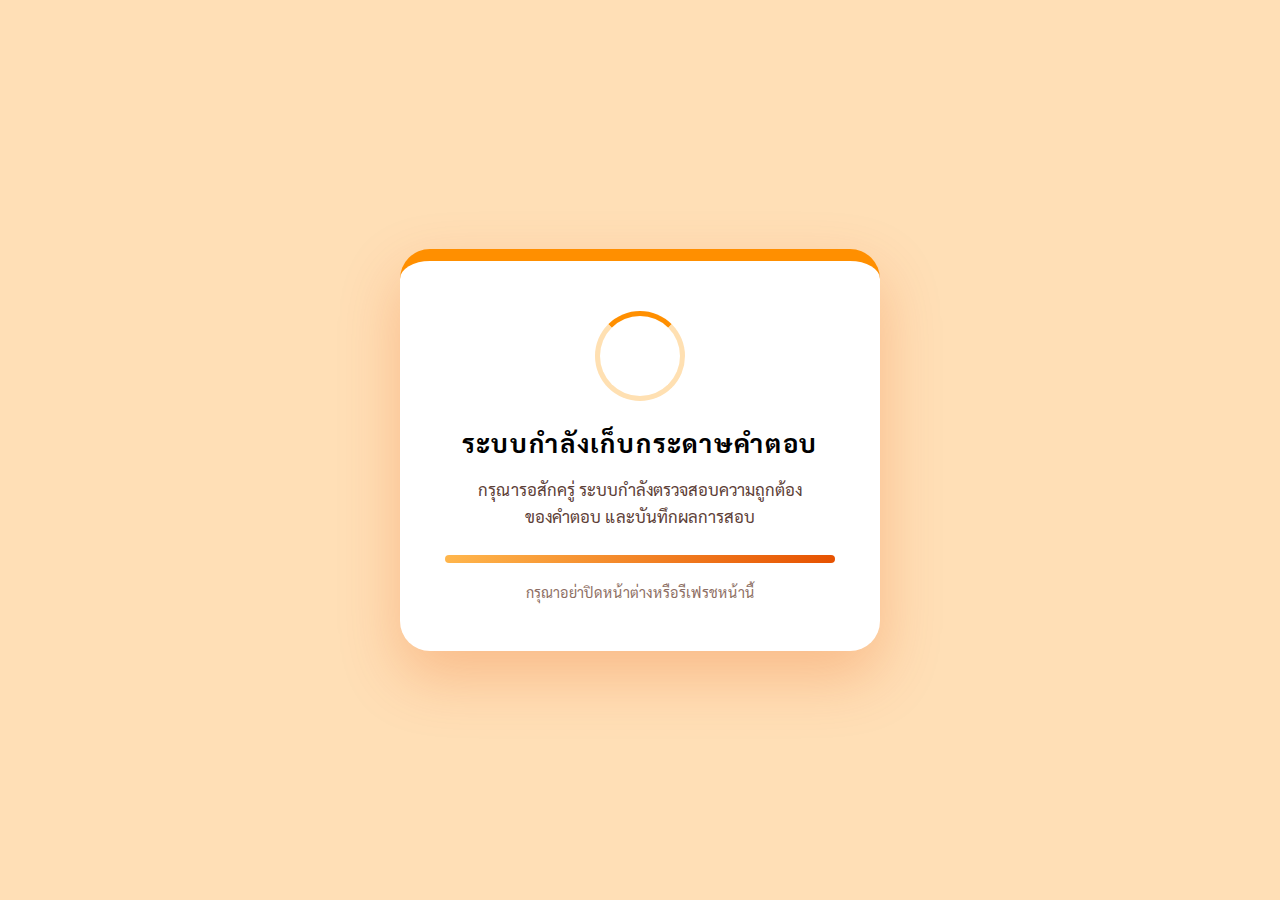
<file: processing.html>
<!DOCTYPE html>
<html lang="th">
<head>
<meta charset="UTF-8">
<title>กำลังบันทึกคำตอบ</title>
<link rel="stylesheet" href="style.css">

<style>
  body {
    margin: 0;
    font-family: 'Sarabun', sans-serif;
    background: #fff8f1; /* ส้มอ่อนสุภาพ */
  }

  .center {
    display: flex;
    justify-content: center;
    align-items: center;
    min-height: 100vh;
  }

  .card {
    background: #ffffff;
    width: 480px;
    padding: 50px 45px;
    border-radius: 30px;
    text-align: center;
    box-shadow: 0 25px 60px rgba(230, 81, 0, 0.25);
    border-top: 12px solid var(--secondary);
  }

  h2 {
    color: var(--primary);
    letter-spacing: 1px;
    margin-bottom: 15px;
    font-size: 1.6rem;
  }

  p {
    color: #5d4037;
    font-size: 1.05rem;
    line-height: 1.6;
  }

  /* Loader */
  .loader-luxury {
    width: 90px;
    height: 90px;
    border: 5px solid #ffe0b2;
    border-top: 5px solid var(--secondary);
    border-radius: 50%;
    animation: spin 1.4s linear infinite;
    margin: 0 auto 25px;
  }

  @keyframes spin {
    0% { transform: rotate(0deg); }
    100% { transform: rotate(360deg); }
  }

  /* Progress bar */
  .progress-container {
    width: 100%;
    background: #fff3e0;
    height: 8px;
    border-radius: 10px;
    margin-top: 25px;
    overflow: hidden;
  }

  #progress-bar {
    width: 0%;
    height: 100%;
    background: linear-gradient(135deg, #ffb74d, #e65100);
    transition: width 30s linear;
  }

  .footer-text {
    margin-top: 20px;
    font-size: 0.9rem;
    color: #8d6e63;
  }
</style>
</head>

<body>
<div class="center">
  <div class="card">
    <div class="loader-luxury"></div>

    <h2>ระบบกำลังเก็บกระดาษคำตอบ</h2>

    <p>
      กรุณารอสักครู่  
      ระบบกำลังตรวจสอบความถูกต้อง<br>ของคำตอบ  
      และบันทึกผลการสอบ
    </p>

    <div class="progress-container">
      <div id="progress-bar"></div>
    </div>

    <div class="footer-text">
      กรุณาอย่าปิดหน้าต่างหรือรีเฟรชหน้านี้
    </div>
  </div>
</div>

<script>
  // เริ่ม progress bar
  setTimeout(() => {
    document.getElementById('progress-bar').style.width = '100%';
  }, 100);

  // ไปหน้าผลสอบ
  setTimeout(() => {
    location.href = 'result.html';
  }, 30000);
</script>
</body>
</html>
</file>
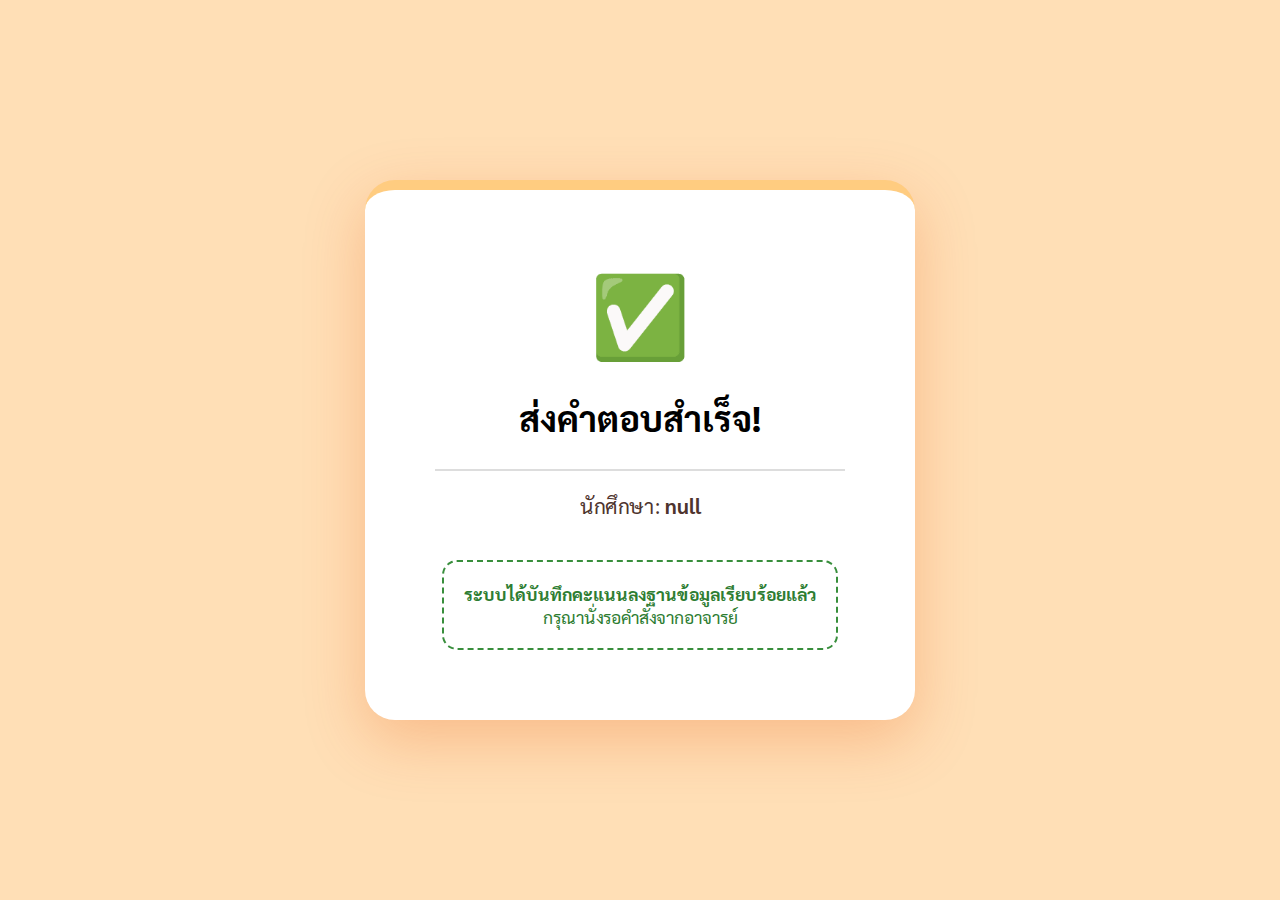
<file: result.html>
<!DOCTYPE html>
<html lang="th">
<head>
<meta charset="UTF-8">
<title>ระบบสอบออนไลน์วิชาระบบฐานข้อมูลและการประยุกต์</title>
<link rel="stylesheet" href="style.css">
</head>
<body>
<div class="center">
  <div class="card" id="resultBox" style="width:550px;"></div>
</div>
<script src="exam.js"></script>
</body>
</html>
</file>
<file: style.css>
@import url('https://fonts.googleapis.com/css2?family=Sarabun:wght@300;400;600;700&display=swap');

/* ================= COLOR THEME : SOFT ORANGE ================= */
:root {
  --primary: #000000;      /* ส้มเข้ม */
  --secondary: #ff8f00;    /* ส้มกลาง */
  --accent: #ffcc80;       /* ส้มอ่อน */
  --bg: #fffef1;           /* พื้นหลังส้มอ่อน */
  --white: #ffffff;
  --glass: rgba(255, 255, 255, 0.92);
  --shadow: 0 10px 30px rgba(230, 81, 0, 0.18);
  --success: #00fd0d;      /* เขียวอ่อน (เลือกคำตอบแล้ว) */
}

* {
  box-sizing: border-box;
  transition: all 0.3s ease;
}

body {
  margin: 0;
  font-family: 'Sarabun', sans-serif;
  background: var(--bg);
  background-image: radial-gradient(#ffe0b2 0.6px, transparent 0.6px);
  background-size: 30px 30px;
  color: #4e342e;
}

/* ================= TOPBAR ================= */
.topbar {
  background: linear-gradient(135deg, #ff9838, #e65100);
  color: #ffffff;
  padding: 0 40px;
  display: flex;
  justify-content: space-between;
  align-items: center;
  box-shadow: 0 4px 15px rgba(0,0,0,0.25);
  border-bottom: 4px solid var(--accent);
  position: fixed;
  top: 0;
  width: 100%;
  height: 80px;
  z-index: 1000;
}

.logo-section {
  display: flex;
  align-items: center;
  gap: 20px;
}

.logo-section img {
  height: 55px;
  filter: drop-shadow(0 0 8px rgba(255, 204, 128, 0.8));
}

/* ================= LAYOUT ================= */
.main-container {
  display: grid;
  grid-template-columns: 1fr 380px;
  gap: 30px;
  max-width: 1400px;
  margin: 110px auto 40px;
  padding: 0 25px;
}

/* ================= QUESTION CARD ================= */
.q-card {
  background: var(--white);
  padding: 40px;
  border-radius: 25px;
  margin-bottom: 30px;
  border-left: 12px solid var(--secondary);
  box-shadow: var(--shadow);
  position: relative;
  overflow: hidden;
}

.q-card::before {
  content: "";
  position: absolute;
  top: 0;
  right: 0;
  width: 120px;
  height: 120px;
  background: linear-gradient(135deg, transparent 75%, #ffffff 0%);
}

.q-card div {
  color: var(--primary);
  margin-bottom: 20px;
}

/* ================= ANSWER BUTTON ================= */
.answer-grid {
  display: flex;
  gap: 15px;
}

.btn-circle {
  width: 45px;
  height: 45px;
  border-radius: 12px;
  border: 2px solid #ffe0b2;
  background: #ffffff;
  color: var(--primary);
  font-weight: bold;
  cursor: pointer;
}

.btn-circle:hover {
  background: var(--secondary);
  color: #ffffff;
  border-color: var(--secondary);
  transform: translateY(-3px);
  box-shadow: 0 6px 18px rgba(255, 143, 0, 0.5);
}

.btn-circle.active {
  background: var(--primary);
  color: #ffffff;
  border-color: var(--primary);
  transform: scale(1.1);
}

/* ================= SIDEBAR ================= */
.sidebar {
  background: var(--glass);
  backdrop-filter: blur(12px);
  padding: 30px;
  border-radius: 25px;
  position: sticky;
  top: 110px;
  height: calc(100vh - 150px);
  border: 1px solid rgba(255, 143, 0, 0.35);
  box-shadow: var(--shadow);
  display: flex;
  flex-direction: column;
}

#answer-sheet-container {
  overflow-y: auto;
  flex-grow: 1;
  padding-right: 10px;
}

.ans-row {
  padding: 12px 0;
  border-bottom: 1px dashed #ffcc80;
  display: flex;
  align-items: center;
  justify-content: space-between;
}

.ans-row .btn-circle {
  width: 38px;
  height: 38px;
  border-radius: 50% !important;
  border: 2px solid #ffa51f;
  background: #ffffff;
  color: var(--primary);
  font-weight: 600;
  margin: 0 3px;
}

.ans-row .btn-circle.active {
  background: var(--success);
  color: #1b5e20 !important;
  border-color: var(--success) !important;
  transform: scale(1.15);
  box-shadow: 0 0 12px rgba(102, 187, 106, 0.6);
}

/* ================= LOGIN & BUTTONS ================= */
.center {
  display: flex;
  background-color: #ffdfb6;
  justify-content: center;
  align-items: center;
  min-height: 100vh;
}

.card {
  background: var(--white);
  padding: 50px;
  border-radius: 30px;
  width: 450px;
  box-shadow: 0 20px 60px rgba(230, 81, 0, 0.25);
  border-top: 10px solid var(--accent);
  text-align: center;
}

.btn-login {
  width: 100%;
  padding: 16px;
  background: linear-gradient(135deg, #ff8f00, #e65100);
  color: #ffffff;
  border: none;
  border-radius: 15px;
  font-size: 1.1rem;
  font-weight: bold;
  cursor: pointer;
  box-shadow: 0 8px 20px rgba(255, 132, 50, 0.25);
}

.btn-login:hover {
  transform: translateY(-2px);
  box-shadow: 0 12px 25px rgba(0,0,0,0.35);
}

/* ================= SCROLLBAR ================= */
::-webkit-scrollbar {
  width: 8px;
}

::-webkit-scrollbar-thumb {
  background: var(--secondary);
  border-radius: 10px;
}

/* ================= MODAL & LOADER ================= */
.modal-overlay {
  position: fixed;
  inset: 0;
  background: rgba(255, 122, 27, 0.85);
  display: none;
  justify-content: center;
  align-items: center;
  z-index: 9999;
  backdrop-filter: blur(8px);
}

.modal-content {
  background: var(--white);
  padding: 40px;
  border-radius: 25px;
  width: 90%;
  max-width: 450px;
  text-align: center;
  box-shadow: 0 25px 50px rgba(0, 0, 0, 0.995);
  border-top: 12px solid var(--accent);
  transform: scale(0.7);
  transition: transform 0.35s cubic-bezier(0.34, 1.56, 0.64, 1);
}

.modal-overlay.active {
  display: flex;
}

.modal-overlay.active .modal-content {
  transform: scale(1);
}

.modal-icon {
  font-size: 50px;
  margin-bottom: 20px;
}

/* ================= LOADER ================= */
@keyframes spin-luxury {
  0% { transform: rotate(0deg); border-top-color: var(--accent); }
  50% { border-top-color: var(--secondary); }
  100% { transform: rotate(360deg); border-top-color: var(--accent); }
}

.loader-luxury {
  width: 100px;
  height: 100px;
  border: 5px solid #eee;
  border-top: 5px solid var(--accent);
  border-radius: 50%;
  animation: spin-luxury 1.5s linear infinite;
  margin: 0 auto 20px;
}

/* ================= MATRIX TABLE ================= */
table.matrix {
  display: inline-table;
  border-left: 2px solid var(--primary);
  border-right: 2px solid var(--primary);
  border-collapse: separate;
  border-spacing: 18px 12px;
  margin-left: 6px;
  text-align: center;
}
</file>
